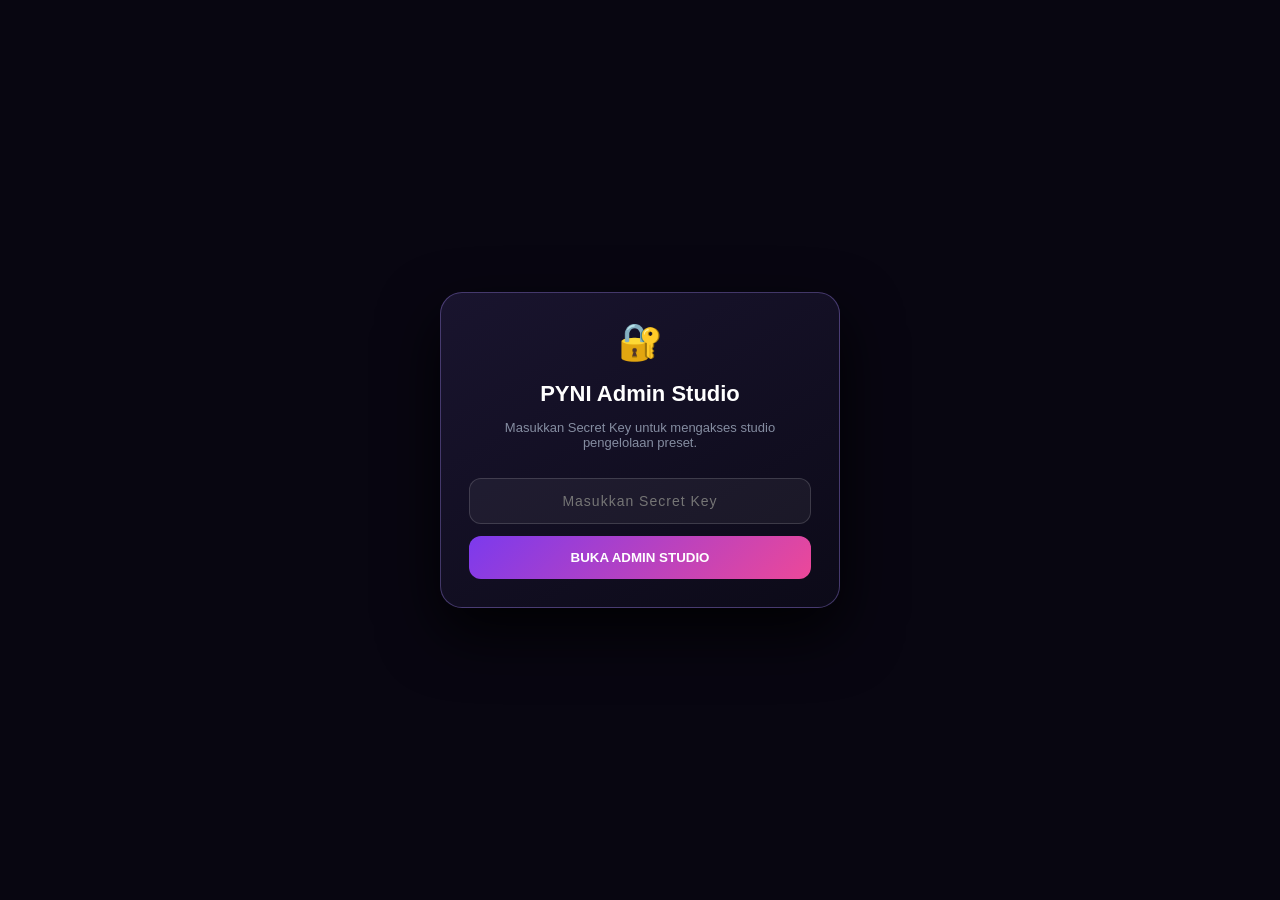
<file: admin/index.html>
<!DOCTYPE html>
<html lang="id">

<head>
<meta charset="UTF-8">
<meta name="viewport" content="width=device-width,initial-scale=1.0">
<title>PYNI Admin Studio</title>

<style>
*{
box-sizing:border-box;
font-family:Arial,Helvetica,sans-serif;
}

body{
margin:0;
min-height:100vh;
background:#080611;
color:white;
}

/* AUTH OVERLAY */
.auth-overlay{
position:fixed;
inset:0;
background:#080611;
z-index:99999;
display:grid;
place-items:center;
padding:20px;
}

.auth-card{
background:linear-gradient(150deg,#19142e,#0c0a18);
border:1px solid rgba(167,139,250,0.35);
border-radius:22px;
padding:28px;
width:min(400px,100%);
box-shadow:0 25px 60px rgba(0,0,0,0.85);
text-align:center;
}

.auth-card h2{
font-size:22px;
margin-bottom:6px;
color:#fff;
}

.auth-card p{
font-size:13px;
color:#858da1;
margin-bottom:16px;
}

.auth-card input{
width:100%;
padding:14px;
background:rgba(255,255,255,0.05);
border:1px solid rgba(255,255,255,0.15);
border-radius:12px;
color:white;
outline:none;
font-size:14px;
text-align:center;
letter-spacing:1px;
margin-bottom:12px;
}

.auth-card input:focus{
border-color:#a855f7;
}

.auth-card button{
width:100%;
padding:14px;
border:0;
border-radius:12px;
background:linear-gradient(135deg,#7c3aed,#ec4899);
color:white;
font-weight:bold;
cursor:pointer;
}

.in-menu-msg{
display:none;
padding:10px 14px;
border-radius:10px;
font-size:12px;
margin-bottom:12px;
text-align:center;
font-weight:bold;
}

.in-menu-msg.error{
background:rgba(239,68,68,0.15);
border:1px solid rgba(239,68,68,0.4);
color:#f87171;
}

/* SIDEBAR */
.sidebar{
position:fixed;
left:0;
top:0;
bottom:0;
width:240px;
padding:25px;
background:#11101a;
border-right:1px solid rgba(255,255,255,.08);
display:flex;
flex-direction:column;
justify-content:space-between;
}

.logo{
font-size:32px;
font-weight:900;
letter-spacing:2px;
}

.logo span{
color:#a855f7;
}

.sidebar p{
color:#888;
margin-top:5px;
}

.menu{
margin-top:25px;
flex:1;
}

.menu button{
width:100%;
padding:14px;
margin-bottom:12px;
border:0;
border-radius:14px;
background:#211d30;
color:white;
cursor:pointer;
text-align:left;
font-weight:bold;
transition:.25s;
}

.menu button:hover,
.menu button.active{
background:linear-gradient(135deg,#7c3aed,#ec4899);
}

.logout-studio-btn{
background:rgba(255,255,255,0.05);
border:1px solid rgba(255,255,255,0.15);
color:#cbd5e1;
padding:12px;
border-radius:12px;
cursor:pointer;
font-weight:bold;
width:100%;
}

/* MAIN */
main{
margin-left:240px;
padding:30px;
}

.page{
display:none;
}

.page.active{
display:block;
}

.card{
background:#171421;
border:1px solid rgba(255,255,255,.08);
border-radius:22px;
padding:25px;
margin-bottom:25px;
}

h1{
font-size:30px;
margin-bottom:20px;
}

.stats{
display:grid;
grid-template-columns:repeat(3,1fr);
gap:15px;
}

.stat{
background:#211d30;
padding:22px;
border-radius:18px;
}

.stat h2{
font-size:36px;
color:#c4b5fd;
}

.stat p{
color:#999;
margin-top:8px;
}

input,
textarea,
select{
width:100%;
padding:14px;
margin-top:12px;
background:#090812;
color:white;
border:1px solid #333;
border-radius:12px;
outline:none;
}

textarea{
height:120px;
resize:none;
}

select{
cursor:pointer;
}

input:focus,
textarea:focus,
select:focus{
border-color:#a855f7;
}

button.publish{
width:100%;
margin-top:20px;
padding:15px;
border:0;
border-radius:13px;
background:linear-gradient(135deg,#7c3aed,#ec4899);
color:white;
font-weight:bold;
cursor:pointer;
}

.preview{
width:250px;
height:160px;
object-fit:cover;
border-radius:15px;
margin-top:15px;
display:none;
}

table{
width:100%;
border-collapse:collapse;
}

th,
td{
padding:14px;
border-bottom:1px solid rgba(255,255,255,.1);
text-align:left;
}

td img{
width:70px;
height:50px;
object-fit:cover;
border-radius:8px;
}

.status{
margin-top:15px;
padding:13px;
border-radius:12px;
background:#13271a;
color:#86efac;
display:none;
}

@media(max-width:800px){
.sidebar{
position:relative;
width:100%;
}
main{
margin-left:0;
}
.stats{
grid-template-columns:1fr;
}
}
</style>
</head>

<body>

<div id="authGate" class="auth-overlay">
  <div class="auth-card">
    <div style="font-size: 36px; margin-bottom: 8px;">🔐</div>
    <h2>PYNI Admin Studio</h2>
    <p>Masukkan Secret Key untuk mengakses studio pengelolaan preset.</p>

    <div id="authErrorMsg" class="in-menu-msg error"></div>

    <input type="password" id="adminKeyInput" placeholder="Masukkan Secret Key" onkeypress="handleAuthKey(event)">
    <button type="button" onclick="validateAdminAccess()">BUKA ADMIN STUDIO</button>
  </div>
</div>

<aside class="sidebar">
<div>
<div class="logo">
PYNI<span>.</span>
</div>
<p>Admin Studio</p>

<div class="menu">
<button class="active" onclick="openPage('dashboard',this)">
📊 Dashboard
</button>

<button onclick="openPage('upload',this)">
➕ Upload Preset (Free)
</button>

<button onclick="openPage('uploadBuy',this)">
💎 Upload Buy Preset
</button>

<button onclick="openPage('freeSetting',this)">
⚙️ Free Preset Setting
</button>

<button onclick="openPage('buySetting',this)">
💎 Buy Preset Setting
</button>
</div>
</div>

<div>
  <button class="logout-studio-btn" onclick="logoutAdminStudio()">🔒 Kunci Studio (Keluar)</button>
</div>
</aside>

<main>

<section id="dashboard" class="page active">
<div class="card">
<h1>Dashboard</h1>
<div class="stats">
<div class="stat">
<h2 id="total">0</h2>
<p>Total Preset</p>
</div>
<div class="stat">
<h2>ONLINE</h2>
<p>Worker Status</p>
</div>
<div class="stat">
<h2>KV</h2>
<p>Cloudflare Storage</p>
</div>
</div>
</div>
</section>

<!-- 1. UPLOAD FREE PRESET -->
<section id="upload" class="page">
<div class="card">
<h1>Upload Free Preset</h1>

<input id="name" placeholder="Nama preset">
<textarea id="desc" placeholder="Deskripsi preset"></textarea>
<input id="link" placeholder="Link preset (wajib)">
<input id="image" placeholder="Nama foto.jpg">

<select id="category">
<option value="JJ">JJ</option>
<option value="Shake">Shake</option>
<option value="Velocity">Velocity</option>
<option value="Beat">Beat</option>
<option value="Slowmo">Slowmo</option>
</select>

<p style="color:#888; font-size:13px; margin-top:10px;">
Foto diambil dari: <b>Pyni/assets/preset/</b>
</p>

<img id="preview" class="preview">

<button class="publish" onclick="publishPreset('free')">
🚀 PUBLISH FREE PRESET
</button>

<div id="status" class="status"></div>
</div>
</section>

<!-- 2. UPLOAD BUY PRESET -->
<section id="uploadBuy" class="page">
<div class="card">
<h1 style="color:#f59e0b;">💎 Upload Buy Preset</h1>

<input id="buyName" placeholder="Nama buy preset (Contoh: Preset JJ VIP)">
<textarea id="buyDesc" placeholder="Deskripsi buy preset"></textarea>
<input id="buyPrice" placeholder="Harga (Contoh: 15.000)">
<input id="buyLink" placeholder="Link download preset berbayar (wajib)">
<input id="buyImage" placeholder="Nama foto.jpg (Contoh: test.jpg)">

<p style="color:#888; font-size:13px; margin-top:10px;">
Foto diambil dari: <b>Pyni/assets/preset/</b>
</p>

<img id="buyPreview" class="preview">

<button class="publish" style="background:linear-gradient(135deg,#f59e0b,#d97706);" onclick="publishPreset('buy')">
🚀 PUBLISH BUY PRESET
</button>

<div id="buyStatus" class="status"></div>
</div>
</section>

<!-- 3. FREE PRESET SETTING -->
<section id="freeSetting" class="page">
<div class="card">
<h1>⚙️ Free Preset Setting</h1>

<table>
<thead>
<tr>
<th>Foto</th>
<th>Nama</th>
<th>Kategori</th>
<th>Deskripsi</th>
<th>Link</th>
<th>Aksi</th>
</tr>
</thead>
<tbody id="freeTable"></tbody>
</table>
</div>
</section>

<!-- 4. BUY PRESET SETTING -->
<section id="buySetting" class="page">
<div class="card" style="border: 1px solid rgba(245, 158, 11, 0.35);">
<h1 style="color:#f59e0b;">💎 Buy Preset Setting</h1>

<table>
<thead>
<tr>
<th>Foto</th>
<th>Nama</th>
<th>Harga</th>
<th>Deskripsi</th>
<th>Link</th>
<th>Aksi</th>
</tr>
</thead>
<tbody id="buyTable"></tbody>
</table>
</div>
</section>

</main>

<script>
const WORKER_URL = "https://pyni-preset-api.mandasukaaku.workers.dev/";
const MASTER_STUDIO_KEY = "KEY_PYNI353636";

function handleAuthKey(e){
  if(e.key === "Enter") validateAdminAccess();
}

function validateAdminAccess(){
  let keyInput = document.getElementById("adminKeyInput").value.trim();
  let errBox = document.getElementById("authErrorMsg");
  errBox.style.display = "none";

  if(keyInput === ""){
    errBox.innerText = "Harap masukkan Secret Key!";
    errBox.style.display = "block";
    return;
  }

  if(keyInput === MASTER_STUDIO_KEY){
    sessionStorage.setItem("pyni_admin_unlocked", "true");
    document.getElementById("authGate").style.display = "none";
    loadPresets();
  } else {
    errBox.innerText = "Secret Key salah! Akses ditolak.";
    errBox.style.display = "block";
  }
}

function logoutAdminStudio(){
  sessionStorage.removeItem("pyni_admin_unlocked");
  location.reload();
}

window.addEventListener("DOMContentLoaded", () => {
  if(sessionStorage.getItem("pyni_admin_unlocked") === "true"){
    document.getElementById("authGate").style.display = "none";
    loadPresets();
  }
});

const nameInput = document.getElementById("name");
const descInput = document.getElementById("desc");
const linkInput = document.getElementById("link");
const imageInput = document.getElementById("image");
const categoryInput = document.getElementById("category");
const preview = document.getElementById("preview");
const statusBox = document.getElementById("status");

const buyNameInput = document.getElementById("buyName");
const buyDescInput = document.getElementById("buyDesc");
const buyPriceInput = document.getElementById("buyPrice");
const buyLinkInput = document.getElementById("buyLink");
const buyImageInput = document.getElementById("buyImage");
const buyPreview = document.getElementById("buyPreview");
const buyStatusBox = document.getElementById("buyStatus");

const freeTable = document.getElementById("freeTable");
const buyTable = document.getElementById("buyTable");
const total = document.getElementById("total");

let presets = [];

function openPage(id, btn){
  document.querySelectorAll(".page").forEach(page => page.classList.remove("active"));
  document.getElementById(id).classList.add("active");
  document.querySelectorAll(".menu button").forEach(button => button.classList.remove("active"));
  btn.classList.add("active");
  if(id === "freeSetting" || id === "buySetting" || id === "dashboard"){
    loadPresets();
  }
}

imageInput.addEventListener("input", () => {
  let img = imageInput.value.trim().replace("./assets/preset/", "");
  if(!img){ preview.style.display = "none"; return; }
  preview.src = "../assets/preset/" + img;
  preview.style.display = "block";
  preview.onerror = () => { preview.style.display = "none"; };
});

buyImageInput.addEventListener("input", () => {
  let img = buyImageInput.value.trim().replace("./assets/preset/", "");
  if(!img){ buyPreview.style.display = "none"; return; }
  buyPreview.src = "../assets/preset/" + img;
  buyPreview.style.display = "block";
  buyPreview.onerror = () => { buyPreview.style.display = "none"; };
});

async function loadPresets(){
  try{
    let response = await fetch(WORKER_URL + "?time=" + Date.now(), {cache:"no-store"});
    let data = await response.json();
    presets = Array.isArray(data.presets) ? data.presets : [];
    total.innerText = presets.length;
    renderTables();
  }catch(error){
    console.log(error);
  }
}

function renderTables(){
  freeTable.innerHTML = "";
  buyTable.innerHTML = "";

  // Pemisahan berdasarkan category === 'BUY'
  let freeList = presets.filter(item => (item.category || "").toUpperCase() !== "BUY");
  let buyList = presets.filter(item => (item.category || "").toUpperCase() === "BUY");

  if(freeList.length === 0){
    freeTable.innerHTML = `<tr><td colspan="6" style="text-align:center;">Belum ada free preset</td></tr>`;
  } else {
    freeList.forEach(item => {
      let image = (item.image || "").replace("./", "");
      freeTable.innerHTML += `
        <tr>
          <td><img src="../${image}" onerror="this.src='../assets/preset/test.jpg'"></td>
          <td>${item.name || "-"}</td>
          <td><span style="padding:4px 8px; border-radius:6px; font-size:11px; font-weight:bold; background:#7c3aed;">${item.category || "JJ"}</span></td>
          <td>${item.description || "-"}</td>
          <td><a href="${item.download || "#"}" target="_blank" style="color:#38bdf8;">Buka</a></td>
          <td>
            <button onclick="deletePreset('${item.id}')" style="background:#ef4444; color:white; border:0; padding:8px 12px; border-radius:8px; cursor:pointer;">
              Hapus
            </button>
          </td>
        </tr>
      `;
    });
  }

  if(buyList.length === 0){
    buyTable.innerHTML = `<tr><td colspan="6" style="text-align:center;">Belum ada buy preset</td></tr>`;
  } else {
    buyList.forEach(item => {
      let image = (item.image || "").replace("./", "");
      // Parsing harga jika diselipkan di deskripsi / properti
      let priceText = "15.000";
      if(item.description && item.description.includes("[PRICE:")){
        priceText = item.description.split("[PRICE:")[1].split("]")[0];
      } else if(item.price){
        priceText = item.price;
      }

      let cleanDesc = (item.description || "").replace(/\[PRICE:.*?\]/g, "").trim();

      buyTable.innerHTML += `
        <tr>
          <td><img src="../${image}" onerror="this.src='../assets/preset/test.jpg'"></td>
          <td>${item.name || "-"}</td>
          <td style="color:#f59e0b; font-weight:bold;">Rp ${priceText}</td>
          <td>${cleanDesc || "-"}</td>
          <td><a href="${item.download || "#"}" target="_blank" style="color:#38bdf8;">Buka</a></td>
          <td>
            <button onclick="deletePreset('${item.id}')" style="background:#ef4444; color:white; border:0; padding:8px 12px; border-radius:8px; cursor:pointer;">
              Hapus
            </button>
          </td>
        </tr>
      `;
    });
  }
}

async function publishPreset(type){
  let name, desc, link, image, category, price, statBox;

  if(type === 'free'){
    name = nameInput.value.trim();
    desc = descInput.value.trim();
    link = linkInput.value.trim();
    image = imageInput.value.trim().replace("./assets/preset/", "");
    category = categoryInput.value;
    statBox = statusBox;
  } else {
    name = buyNameInput.value.trim();
    price = buyPriceInput.value.trim() || "15.000";
    desc = buyDescInput.value.trim() + ` [PRICE:${price}]`;
    link = buyLinkInput.value.trim();
    image = buyImageInput.value.trim().replace("./assets/preset/", "");
    category = "BUY";
    statBox = buyStatusBox;
  }

  if(link === ""){
    statBox.style.display = "block";
    statBox.innerHTML = "❌ Link preset wajib diisi";
    return;
  }

  let data = {
    id: "preset-" + Date.now(),
    name: name || (type === 'buy' ? "Buy Preset Premium" : "Preset Tanpa Nama"),
    description: desc || "",
    download: link,
    image: image ? "./assets/preset/" + image : "",
    category: category,
    active: true
  };

  statBox.style.display = "block";
  statBox.innerHTML = "⏳ Mengirim ke Cloudflare KV...";

  try{
    let response = await fetch(WORKER_URL, {
      method: "POST",
      headers: { "Content-Type": "application/json" },
      body: JSON.stringify(data)
    });

    let result = await response.json();
    if(result.ok){
      statBox.innerHTML = `✅ ${type === 'buy' ? 'Buy Preset' : 'Free Preset'} berhasil dipublish!`;
      if(type === 'free'){
        nameInput.value = ""; descInput.value = ""; linkInput.value = ""; imageInput.value = ""; preview.style.display = "none";
      } else {
        buyNameInput.value = ""; buyDescInput.value = ""; buyPriceInput.value = ""; buyLinkInput.value = ""; buyImageInput.value = ""; buyPreview.style.display = "none";
      }
      await loadPresets();
    } else {
      statBox.innerHTML = "❌ " + (result.error || "Gagal publish");
    }
  }catch(error){
    statBox.innerHTML = "❌ " + error.message;
  }
}

async function deletePreset(id){
  if(!confirm("Hapus preset ini?")) return;
  try{
    let response = await fetch(WORKER_URL, {
      method: "DELETE",
      headers: { "Content-Type": "application/json" },
      body: JSON.stringify({ id: id })
    });
    let result = await response.json();
    if(result.ok){
      await loadPresets();
    } else {
      alert(result.error || "Gagal hapus");
    }
  }catch(error){
    alert(error.message);
  }
}
</script>

</body>
</html>
</file>
